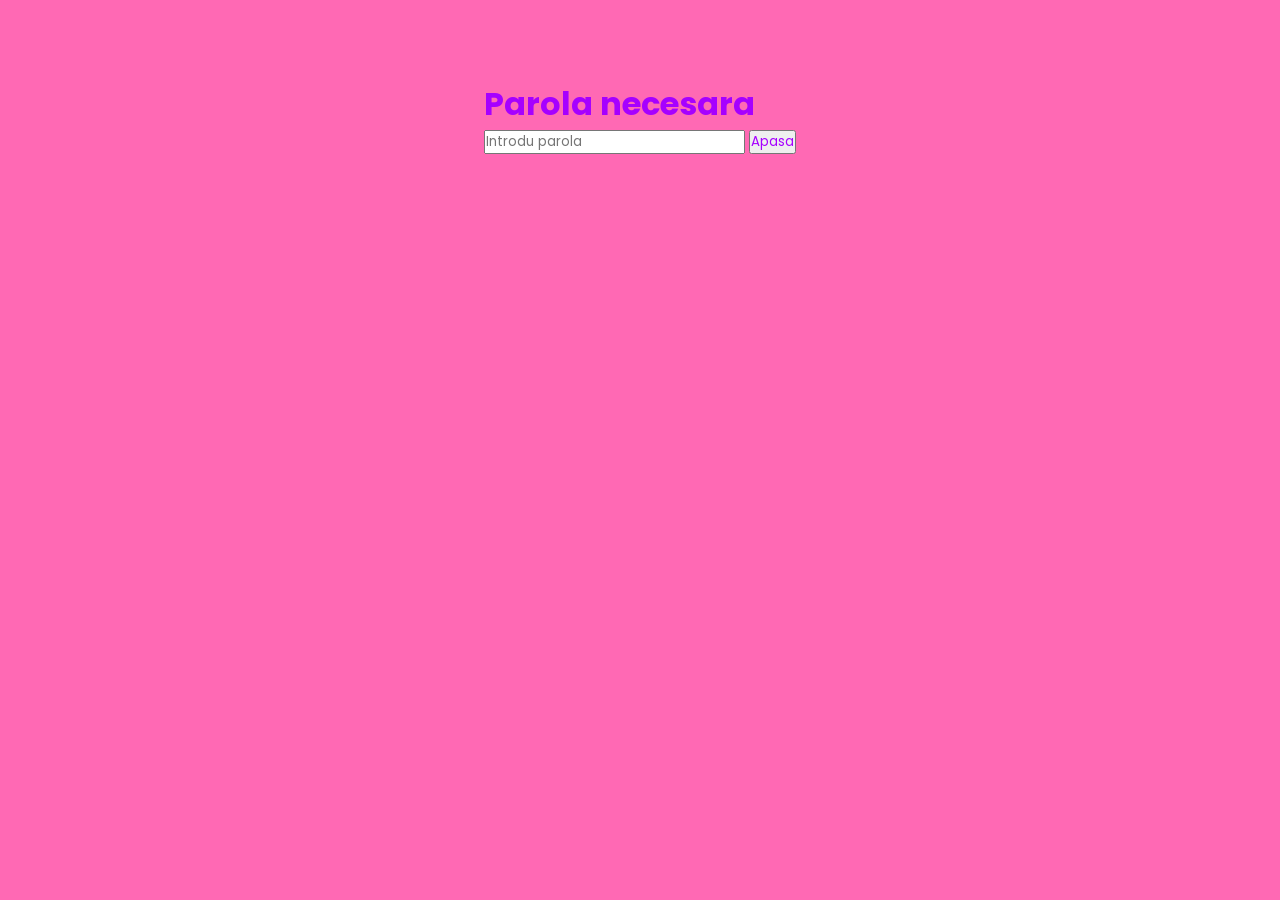
<file: index.html>
<!DOCTYPE html>
<html>
<head>
    <title>Acces</title>
</head>
<body>

    <section class="about" id="about">
<div class="content">
<h2 style="color: rgb(166, 0, 255);">Parola necesara</h2>
                <link rel="stylesheet" href="style.css">

<input style="color: rgb(166, 0, 255);" type="password" id="parola" placeholder="Introdu parola">
<button style="color: rgb(166, 0, 255);" onclick="login()">Apasa</button>

<p id="msg" style="color:red;"></p>

<script>
function login() {
    const parolaCorecta = "25052025"; // ← schimbă aici
    const input = document.getElementById("parola").value;

    if (input === parolaCorecta) {
        // deschide pagina ta în alt tab
        window.open("1.html", "_blank");

        // opțional: blochează pagina asta
        document.body.innerHTML = "<h3>Acces permis ✔</h3>";
    } else {
        document.getElementById("msg").innerText = "Parola gresita!";
                document.getElementById("msg").innerText = "hai ba ade cum sa nu stii..";
    }
}
</script>
</div>
</section>

<style>
body {
  margin: 0;
  height: 100vh;
  background-image: url("home-bg.jpg"); /* poza din folder */
  background-size: cover;       /* umple tot ecranul */
  background-position: center;  /* centrat */
  background-repeat: no-repeat; /* fără repetare */
}
</style>

</body>
</html>
</file>
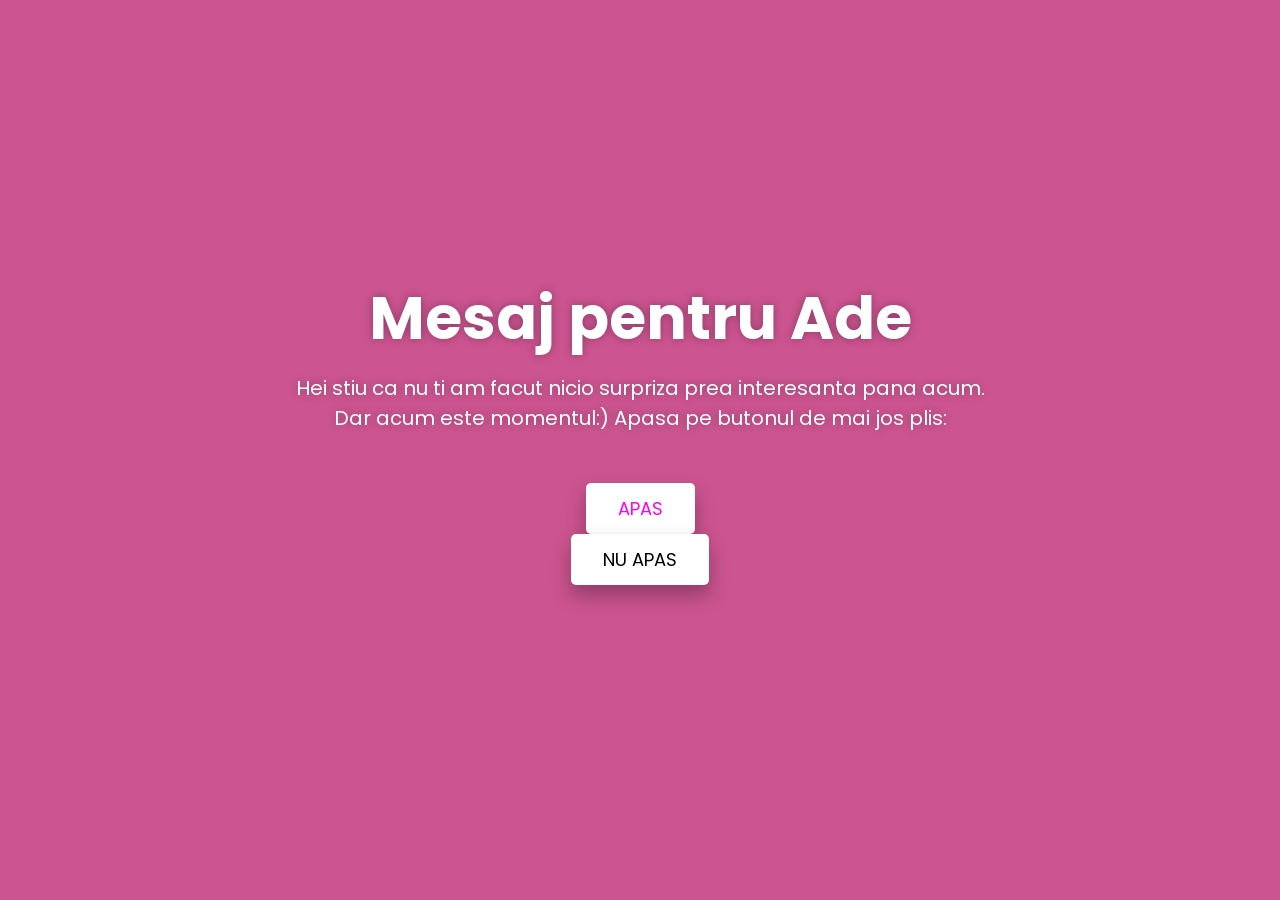
<file: 1.html>
<!DOCTYPE html>
<html lang="en">
  <head>
    <meta charset="UTF-8" />
    <meta name="viewport" content="width=device-width, initial-scale=1.0">
    <title>Pentru ade de la cipi</title>
    <link rel="stylesheet" href="style.css">
    <!-- Fontawesome Link for Icons -->
    <link rel="stylesheet" href="https://cdnjs.cloudflare.com/ajax/libs/font-awesome/6.3.0/css/all.min.css">
  </head>
  <body>

    <section class="homepage" id="home">
      <div class="content">
        <div class="text">
          <h1>Mesaj pentru Ade</h1>
          <p>
            Hei stiu ca nu ti am facut nicio surpriza prea interesanta pana acum. <br> Dar acum este momentul:) Apasa pe butonul de mai jos plis:</p>
        </div>
        <a style="color: rgb(255, 0, 242);" href="pagina4.html" target="_blank">Apas</a>
        <a  href="pagina2.html" target="_blank">Nu apas</a>
      </div>
    </section>
</file>
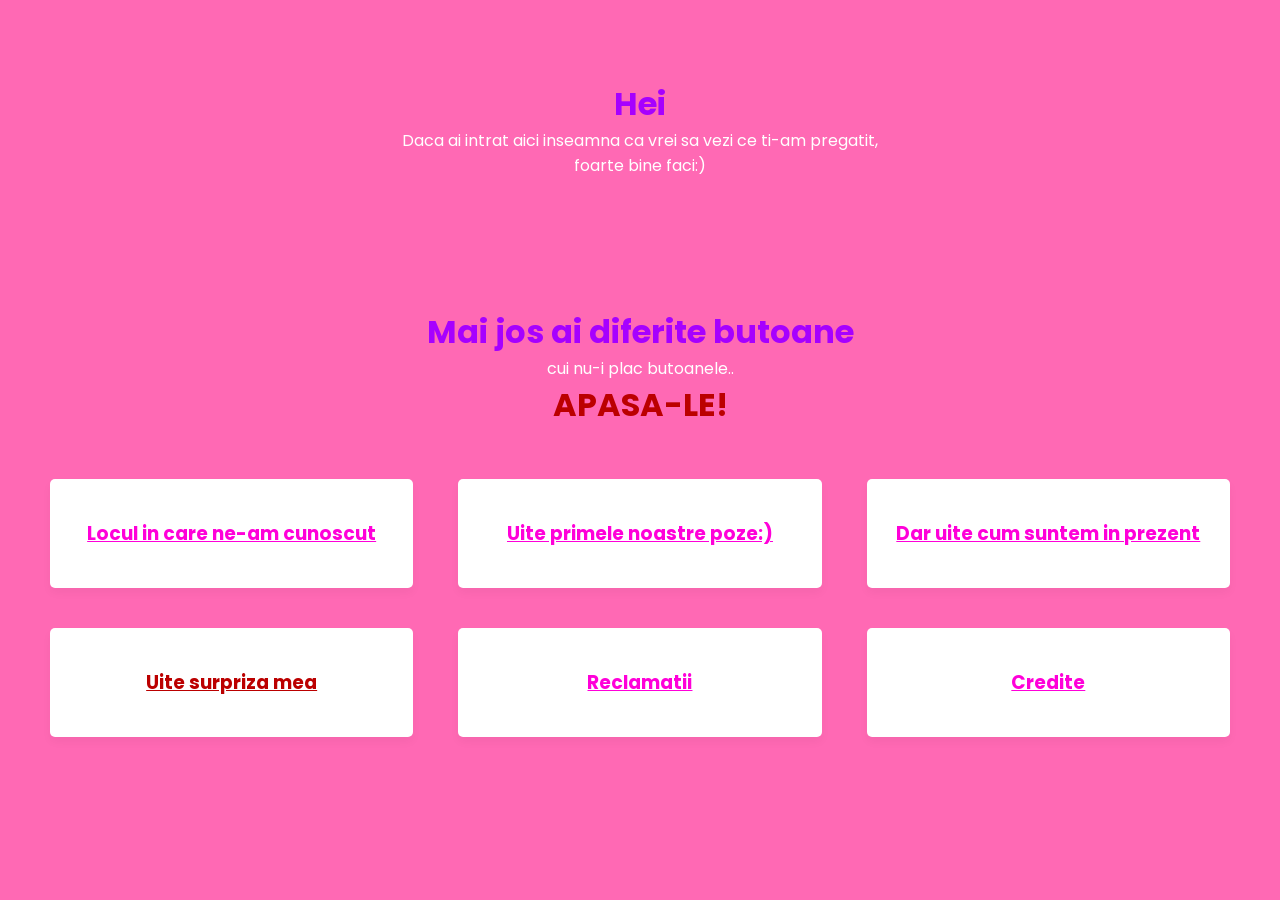
<file: pagina4.html>
<section class="services" id="services">
      <h2 style="color: rgb(166, 0, 255);">Hei</h2>
      <p style="color: rgb(255, 255, 255);">Daca ai intrat aici inseamna ca vrei sa vezi ce ti-am pregatit,</p>
      <p style="color: rgb(255, 255, 255);">foarte bine faci:)</p>
      <ul class="cards">
        <link rel="stylesheet" href="style.css">
        </ul>
         </section>

         <body>
</body>

<style>
body {
  margin: 0;
  height: 100vh;
  background-image: url("home-bg.jpg"); /* poza din folder */
  background-size: cover;       /* umple tot ecranul */
  background-position: center;  /* centrat */
  background-repeat: no-repeat; /* fără repetare */
}
</style>

<section class="locuri1" id="locuri1">
      <h2 style="color: rgb(166, 0, 255);">Mai jos ai diferite butoane</h2>
      <p style="color: rgb(255, 255, 255);">cui nu-i plac butoanele..</p>
      <h2><a style="color: rgb(187, 0, 0);" >APASA-LE! </a></h2>
      <ul class="cards">
        <li class="card">

                  <h3><a style="color: rgb(255, 0, 217);" href="locul.html" target="_blank">Locul in care ne-am cunoscut</a></h3>
        </li>
        <li class="card">
                  <h3><a style="color: rgb(255, 0, 217);" href="poze1.html" target="_blank">Uite primele noastre poze:)</a></h3>
        </li>
                <li class="card">


                 <h3> <a style="color: rgb(255, 0, 217);" href="poze2.html" target="_blank">Dar uite cum suntem in prezent</a>
              </h3>
        </li>
                        <li class="card">


                 <h3> <a style="color: rgb(187, 0, 0);" href="pagina3.html" target="_blank">Uite surpriza mea</a></h3>
        </li>

        </li>
                <li class="card">


                 <h3> <a style="color: rgb(255, 0, 217);" href="reclamatii.html" target="_blank">Reclamatii</a>
              </h3>
        </li>

        </li>
                <li class="card">


                 <h3> <a style="color: rgb(255, 0, 217);" href="credite.html" target="_blank">Credite</a>
              </h3>
        </li>
        </ul>
    </section>
</file>
<file: style.css>
@import url("https://fonts.googleapis.com/css2?family=Poppins:wght@200;300;400;500;600;700&display=swap");

* {
  margin: 0;
  padding: 0;
  box-sizing: border-box;
  font-family: "Poppins", sans-serif;
}

html {
  scroll-behavior: smooth;
}

body {
  background: #f2f2f2;
}

header {
  position: fixed;
  top: 0;
  left: 0;
  z-index: 5;
  width: 100%;
  display: flex;
  justify-content: center;
  background: #000000;
}

.navbar {
  display: flex;
  padding: 0 10px;
  max-width: 1200px;
  width: 100%;
  align-items: center;
  justify-content: space-between;
}

.navbar input#menu-toggler {
  display: none;
}

.navbar #hamburger-btn {
  cursor: pointer;
  display: none;
}

.navbar .all-links {
  display: flex;
  align-items: center;
}

.navbar .all-links li {
  position: relative;
  list-style: none;
}

.navbar .logo a {
  display: flex;
  align-items: center;
  margin-left: 0;
}

header a, footer a {
  margin-left: 40px;
  text-decoration: none;
  color: #fff;
  height: 100%;
  padding: 20px 0;
  display: inline-block;
}

header a:hover, footer a:hover {
  color: #f700ff;
}

.homepage {
  height: 100vh;
  width: 100%;
  position: relative;
  background: url("home-bg.jpg");
  background-position: center 65%;
  background-size: cover;
}

.homepage::before {
  content: "";
  position: absolute;
  left: 0;
  top: 0;
  height: 100%;
  width: 100%;
  background: rgba(0, 0, 0, 0.2);
}

.homepage .content {
  display: flex;
  height: 85%;
  z-index: 3;
  align-items: center;
  justify-content: center;
  flex-direction: column;
}

.homepage .content h1 {
  font-size: 60px;
  font-weight: 700;
  margin-bottom: 10px;
}

.homepage .content .text {
  margin-bottom: 50px;
  color: #fff;
  font-size: 20px;
  text-align: center;
  text-shadow: 0px 0px 10px rgba(0, 0, 0, 0.3);
}

.content a {
  color: #000;
  display: block;
  text-transform: uppercase;
  font-size: 18px;
  margin: 0 10px;
  padding: 10px 30px;
  border-radius: 5px;
  background: #fff;
  border: 2px solid #fff;
  transition: 0.4s ease;
  box-shadow: 0 10px 20px rgba(0, 0, 0, 0.3);
  text-decoration: none;
}

.content a:hover {
  color: #fff;
  background: rgb(0, 0, 0);
}

section {
  display: flex;
  align-items: center;
  flex-direction: column;
  padding: 80px 0 0;
}

section h2 {
  font-size: 2rem;
}

section > p {
  text-align: center;
}

section .cards {
  display: flex;
  flex-wrap: wrap;
  max-width: 1200px;
  margin-top: 50px;
  padding: 0 10px;
  justify-content: space-between;
}

section.about {
  margin: 0 auto;
  max-width: 1200px;
}

.about .company-info {
  margin-top: 30px;
}

.about h3 {
  margin: 30px 0 10px;
}

.about .team {
  text-align: left;
  width: 100%;
}

.about .team ul {
  padding-left: 20px;
}

section .cards .card {
  background: #fff;
  padding: 40px 15px;
  list-style: none;
  border-radius: 5px;
  box-shadow: 0px 5px 10px rgba(0, 0, 0, 0.04);
  margin-bottom: 40px;
  width: calc(100% / 3 - 30px);
  text-align: center;
}

.portfolio .cards .card {
  padding: 0 0 20px;
}

.services .card img {
  width: 120px;
  height: 120px;
  margin-bottom: 20px;
  border-radius: 100%;
  object-fit: cover;
}

.portfolio .card img {
  width: 100%;
  padding-bottom: 10px;
  aspect-ratio: 16 / 14;
  object-fit: cover;
  border-radius: 7px;
}

.cards .card p {
  padding: 0 15px;
  margin-top: 5px;
}

.about .row {
  padding: 0 10px;
}

.contact .row {
  margin: 60px 0 90px;
  display: flex;
  max-width: 1200px;
  width: 100%;
  align-items: center;
  justify-content: space-between;
}

.contact .row .col {
  padding: 0 10px;
  width: calc(100% / 2 - 50px);
}

.contact .col p {
  margin-bottom: 10px;
}

.contact .col p i {
  color: #000000;
  margin-right: 10px;
}

.contact form input {
  height: 45px;
  margin-bottom: 20px;
  padding: 10px;
  width: 100%;
  font-size: 16px;
  outline: none;
  border: 1px solid #bfbfbf;
}

.contact form textarea {
  padding: 10px;
  width: 100%;
  font-size: 16px;
  height: 150px;
  outline: none;
  resize: vertical;
  border: 1px solid #bfbfbf;
}

.contact form button {
  margin-top: 10px;
  padding: 10px 20px;
  font-size: 17px;
  color: #ffffff;
  border: none;
  cursor: pointer;
  border-radius: 5px;
  background: #ffffff;
  transition: 0.2s ease;
}

.contact form button:hover {
  background: #000000;
}

footer {
  width: 100%;
  display: flex;
  justify-content: center;
  background: #000;
  padding: 20px 0;
}

footer div {
  padding: 0 10px;
  max-width: 1200px;
  width: 100%;
  display: flex;
  justify-content: space-between;
}

footer span {
  color: #fff;
}

footer a {
  padding: 0;
}

@media screen and (max-width: 860px) {
  .navbar .all-links {
    position: fixed;
    left: -100%;
    width: 300px;
    display: block;
    height: 100vh;
    top: 75px;
    background: #000000;
    transition: left 0.3s ease;
  }

  .navbar #menu-toggler:checked~.all-links {
    left: 0;
  }

  .navbar .all-links li {
    font-size: 18px;
  }

  .navbar #hamburger-btn {
    display: block;
  }

  section > p {
    text-align: center;
  }

  section .cards .card {
    width: calc(100% / 2 - 15px);
    margin-bottom: 30px;
  }

  .homepage .content h1 {
    font-size: 40px;
    font-weight: 700;
    margin-bottom: 10px;
  }

  .homepage .content .text {
    font-size: 17px;
  }

  .content a {
    font-size: 17px;
    padding: 9px 20px;
  }

  .contact .row {
    flex-direction: column;
  }

  .contact .row .col {
    width: 100%;
  }

  .contact .row .col:last-child {
    margin-top: 40px;
  }

  footer a {
    height: 0;
  }
}

@media screen and (max-width: 560px) {
  section .cards .card {
    width: 100%;
    margin-bottom: 30px;
  }
}

@keyframes fall {
  from { transform: translateY(-100vh); }
  to { transform: translateY(100vh); }
}

.hearts {
  position: fixed;
  width: 100%;
  height: 100%;
  pointer-events: none;
  z-index: 0;
  top: 0;
  left: 0;
}
</file>
